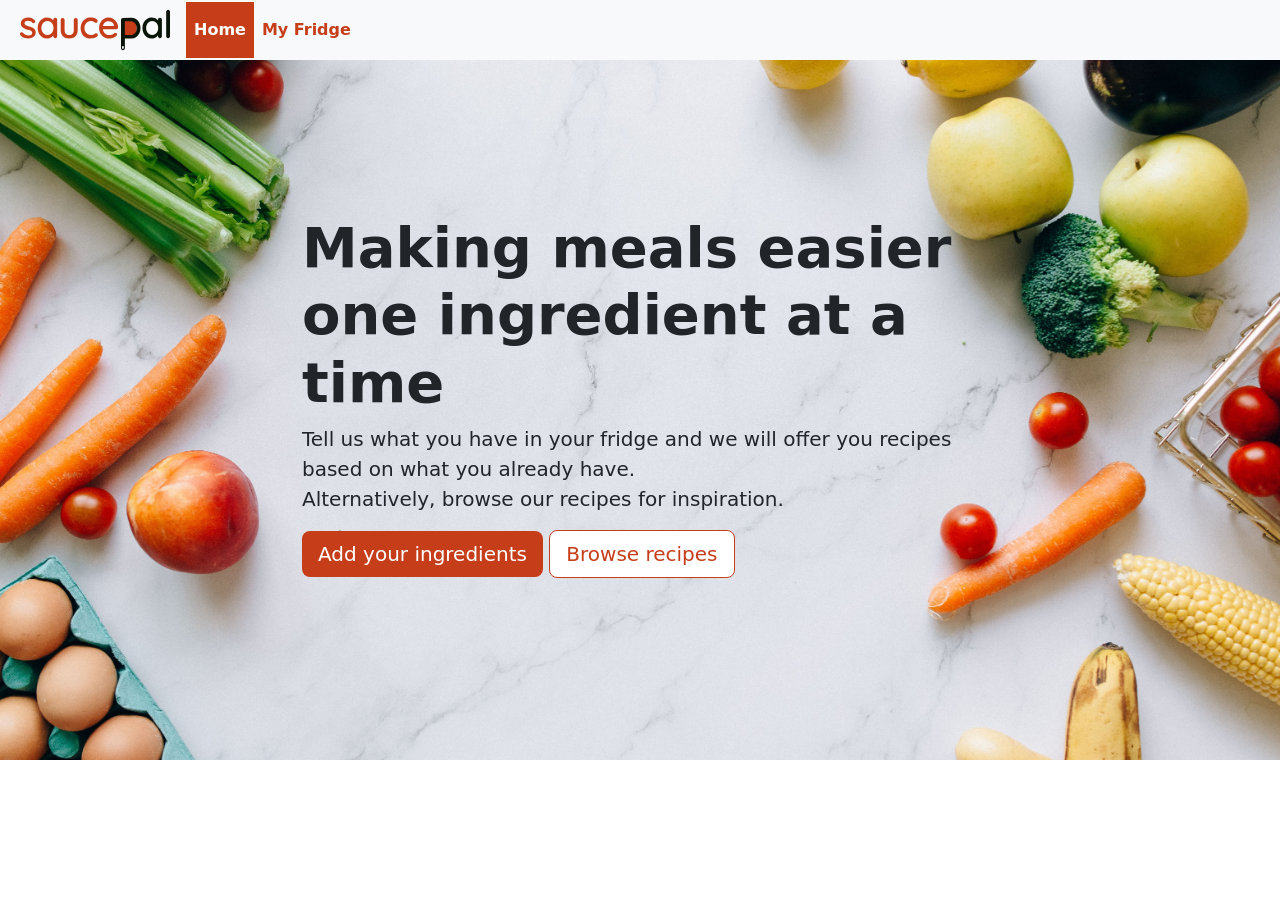
<file: index.html>
<!doctype html>
<html lang="en">
  <head>
    <link rel="preconnect" href="https://fonts.googleapis.com" />
    <link rel="preconnect" href="https://fonts.gstatic.com" crossorigin />
    <link
      href="https://fonts.googleapis.com/css2?family=Fredoka:wght@300..700&family=Inter:ital,opsz,wght@0,14..32,100..900;1,14..32,100..900&family=Patrick+Hand&family=Quicksand:wght@300..700&display=swap"
      rel="stylesheet"
    />

    <title>Bootstrap - Saucepal</title>
    <link rel="icon" type="image/x-icon" href="images/saucepal-favicon.png" />
    <meta charset="utf-8" />
    <meta name="viewport" content="width=device-width, initial-scale=1" />
    <link
      href="https://cdn.jsdelivr.net/npm/bootstrap@5.3.8/dist/css/bootstrap.min.css"
      rel="stylesheet"
    />
    <script src="https://cdn.jsdelivr.net/npm/bootstrap@5.3.8/dist/js/bootstrap.bundle.min.js"></script>
    <link rel="stylesheet" href="styles.css" />
  </head>
  <body>
    <nav class="navbar navbar-expand-lg navbar-light bg-light">
      <a class="navbar-brand" href="index.html"
        ><img src="images/saucepal-logo.svg" width="150" height="50" alt=""
      /></a>
      <button
        class="navbar-toggler"
        type="button"
        data-bs-toggle="collapse"
        data-bs-target="#navbarSupportedContent"
        aria-controls="navbarSupportedContent"
        aria-expanded="false"
        aria-label="Toggle navigation"
      >
        <span class="navbar-toggler-icon"></span>
      </button>

      <div class="collapse navbar-collapse" id="navbarSupportedContent">
        <ul class="navbar-nav mr-auto">
          <li class="nav-item">
            <a class="nav-link active" href="index.html">Home</a>
          </li>
          <li class="nav-item">
            <a class="nav-link" href="fridge.html">My Fridge</a>
          </li>
        </ul>
      </div>
    </nav>
    <div class="container-fluid" id="hero">
      <div class="container" id="hero-content">
        <div class="jumbotron">
          <h1 class="display-4">
            Making meals easier<br />
            one ingredient at a time
          </h1>
          <p class="lead">
            Tell us what you have in your fridge and we will offer you recipes
            based on what you already have. <br />
            Alternatively, browse our recipes for inspiration.
          </p>
          <p class="lead">
            <a class="btn btn-primary btn-lg" href="fridge.html" role="button"
              >Add your ingredients</a
            >
            <a class="btn btn-outline-secondary btn-lg" href="#" role="button"
              >Browse recipes</a
            >
          </p>
        </div>
      </div>
    </div>
  </body>
</html>
</file>
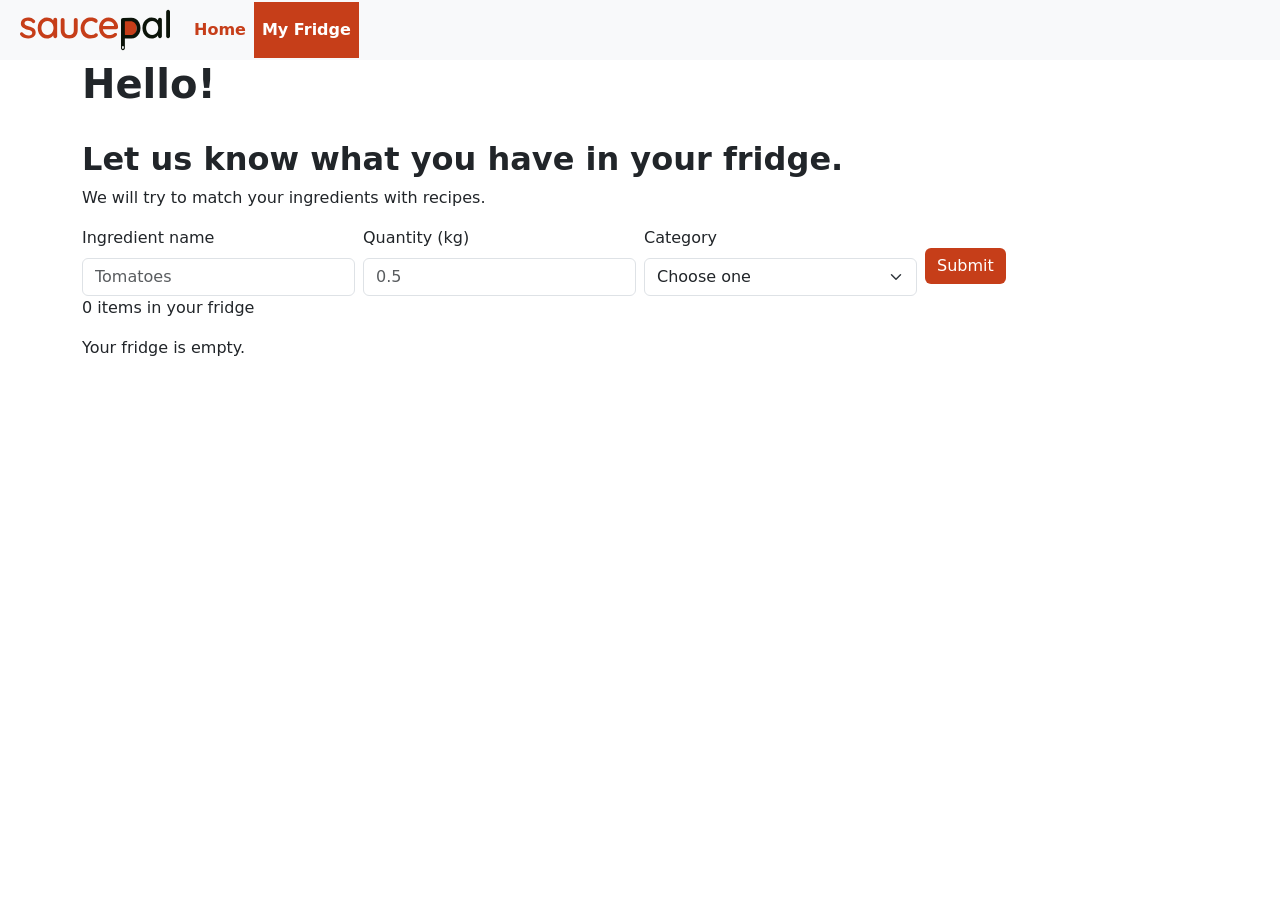
<file: fridge.html>
<!doctype html>
<html lang="en">
  <head>
    <link rel="preconnect" href="https://fonts.googleapis.com" />
    <link rel="preconnect" href="https://fonts.gstatic.com" crossorigin />
    <link
      href="https://fonts.googleapis.com/css2?family=Fredoka:wght@300..700&family=Inter:ital,opsz,wght@0,14..32,100..900;1,14..32,100..900&family=Patrick+Hand&family=Quicksand:wght@300..700&display=swap"
      rel="stylesheet"
    />

    <title>Bootstrap - My Fridge - Saucepal</title>
    <link rel="icon" type="image/x-icon" href="images/saucepal-favicon.png" />
    <meta charset="utf-8" />
    <meta name="viewport" content="width=device-width, initial-scale=1" />
    <link
      href="https://cdn.jsdelivr.net/npm/bootstrap@5.3.8/dist/css/bootstrap.min.css"
      rel="stylesheet"
    />
    <script src="https://cdn.jsdelivr.net/npm/bootstrap@5.3.8/dist/js/bootstrap.bundle.min.js"></script>
    <link rel="stylesheet" href="styles.css" />
  </head>
  <body>
    <nav class="navbar navbar-expand-lg navbar-light bg-light">
      <a class="navbar-brand" href="index.html"
        ><img src="images/saucepal-logo.svg" width="150" height="50" alt=""
      /></a>
      <button
        class="navbar-toggler"
        type="button"
        data-bs-toggle="collapse"
        data-bs-target="#navbarSupportedContent"
        aria-controls="navbarSupportedContent"
        aria-expanded="false"
        aria-label="Toggle navigation"
      >
        <span class="navbar-toggler-icon"></span>
      </button>

      <div class="collapse navbar-collapse" id="navbarSupportedContent">
        <ul class="navbar-nav mr-auto">
          <li class="nav-item">
            <a class="nav-link" href="index.html">Home</a>
          </li>
          <li class="nav-item active">
            <a class="nav-link" href="fridge.html">My Fridge</a>
          </li>
        </ul>
      </div>
    </nav>
    <div class="container" id="my-form">
      <h1>Hello!</h1>
      <br />
      <h2>Let us know what you have in your fridge.</h2>
      <p>We will try to match your ingredients with recipes.</p>
      <form class="needs-validation" novalidate>
        <div class="row g-2 align-items-end">
          <div class="col-md-3">
            <label class="form-label" for="inlineFormInputName2"
              >Ingredient name</label
            >
            <input
              type="text"
              class="form-control"
              id="inlineFormInputName2"
              placeholder="Tomatoes"
              aria-describedby="inlineFormInputName2Feedback"
              required
            />
            <div id="inlineFormInputName2Feedback" class="invalid-feedback">
              Enter an ingredient name.
            </div>
          </div>

          <div class="col-md-3">
            <label class="form-label" for="inlineFormInputGroupUsername2"
              >Quantity (kg)</label
            >
            <div class="input-group has-validation">
              <input
                type="number"
                class="form-control"
                name="quantity"
                step="0.1"
                placeholder="0.5"
                id="inlineFormInputGroupUsername2"
                aria-describedby="inlineFormInputGroupUsername2Feedback"
              />
              <div
                id="inlineFormInputGroupUsername2Feedback"
                class="invalid-feedback"
              >
                Enter a quantity.
              </div>
            </div>
          </div>

          <div class="col-md-3">
            <label class="form-label" for="exampleFormControlSelect1"
              >Category</label
            >
            <select
              class="form-select"
              id="exampleFormControlSelect1"
              aria-describedby="exampleFormControlSelect1Feedback"
            >
              <option value="Other" selected>Choose one</option>
              <option value="Fruit & veg">Fruit &amp; veg</option>
              <option value="Meat & fish">Meat &amp; fish</option>
              <option value="Dairy & eggs">Dairy &amp; eggs</option>
              <option value="Store cupboard">Store cupboard</option>
              <option value="Frozen">Frozen</option>
              <option value="Other">Other</option>
            </select>
            <div
              id="exampleFormControlSelect1Feedback"
              class="invalid-feedback"
            >
              Choose a category.
            </div>
          </div>

          <div class="col-md-3">
            <button type="submit" class="btn btn-primary">Submit</button>
          </div>
        </div>
      </form>
    </div>

    <script src="https://code.jquery.com/jquery-3.7.1.min.js"></script>
    <script src="app.js"></script>
  </body>
</html>
</file>
<file: styles.css>
*,
*::before,
*::after {
  box-sizing: border-box;
  margin: 0;
  padding: 0;
}

:root {
  --page-background-color: #fef6ee;
  --white: #ffffff;
  --primary-color: #c63e19;
  --primary-darker-color: #762918;
  --primary-lighter-color: #f9d1af;
  --primary-lightest-color: #fcead8;
  --off-black: #3f120b;
  --light-gray: #dbdbdb;
  --field-bg: #fff;
  --field-border: #b8b2a8;
  --field-border-focus: #2b6cb0;
  --field-text: #1a1a1a;
  --label-text: var(--off-black);
  --error: #a02118;
  --icon-bg: var(--primary-lightest-color);
  --icon-color: var(--primary-darker-color);
}

:root[data-theme="dark"] {
  --field-bg: #21242a;
  --field-border: #4a4f58;
  --field-border-focus: #7fb0e8;
  --field-text: #eceff4;
  --label-text: #b9bec7;
  --icon-bg: #4a1d12;
  --icon-color: #f9d1af;
}

html {
  scroll-behavior: smooth;
}

h1,
h2,
h3,
h4,
.display-4 {
  font-weight: 700;
}

a {
  text-decoration: underline;
  color: var(--primary-color);
}

a:hover {
  color: var(--primary-darker-color);
}

.btn-primary {
  background-color: var(--primary-color);
  color: var(--white);
  border: none;
  margin-bottom: 12px;
}

.btn-primary:hover,
.btn-check:checked + .btn,
.btn.active,
.btn.show,
.btn:first-child:active,
:not(.btn-check) + .btn:active {
  background-color: var(--primary-darker-color);
  color: var(--white);
  cursor: pointer;
}

.btn-outline-secondary {
  background-color: var(--white);
  color: var(--primary-color);
  border: 1.5px solid var(--primary-color);
  margin-bottom: 12px;
}

.btn-outline-secondary:hover {
  background-color: var(--primary-lighter-color);
  border: 1.5px solid var(--primary-darker-color);
  color: var(--primary-darker-color);
  cursor: pointer;
}

#hero {
  background-image: url(images/hero-banner.jpg);
  background-position: center;
  background-repeat: no-repeat;
  background-size: cover;
  min-height: 700px;
  align-content: center;
}

#hero-content {
  max-width: 700px;
  margin: 0 auto;
  align-items: center;
}

.navbar {
  padding: 0 20px;
}

.nav-link {
  font-weight: 700;
  font-size: 1rem;
  padding: 16px 24px;
  height: 100%;
  color: var(--primary-color);
  transition: all 0.6s ease;
  display: flex;
  align-items: center;
}

.navbar-nav .nav-link:hover,
.navbar-nav .nav-item.active .nav-link,
.navbar-nav .nav-link.active {
  background-color: Var(--primary-color);
  color: var(--white);
}
</file>
